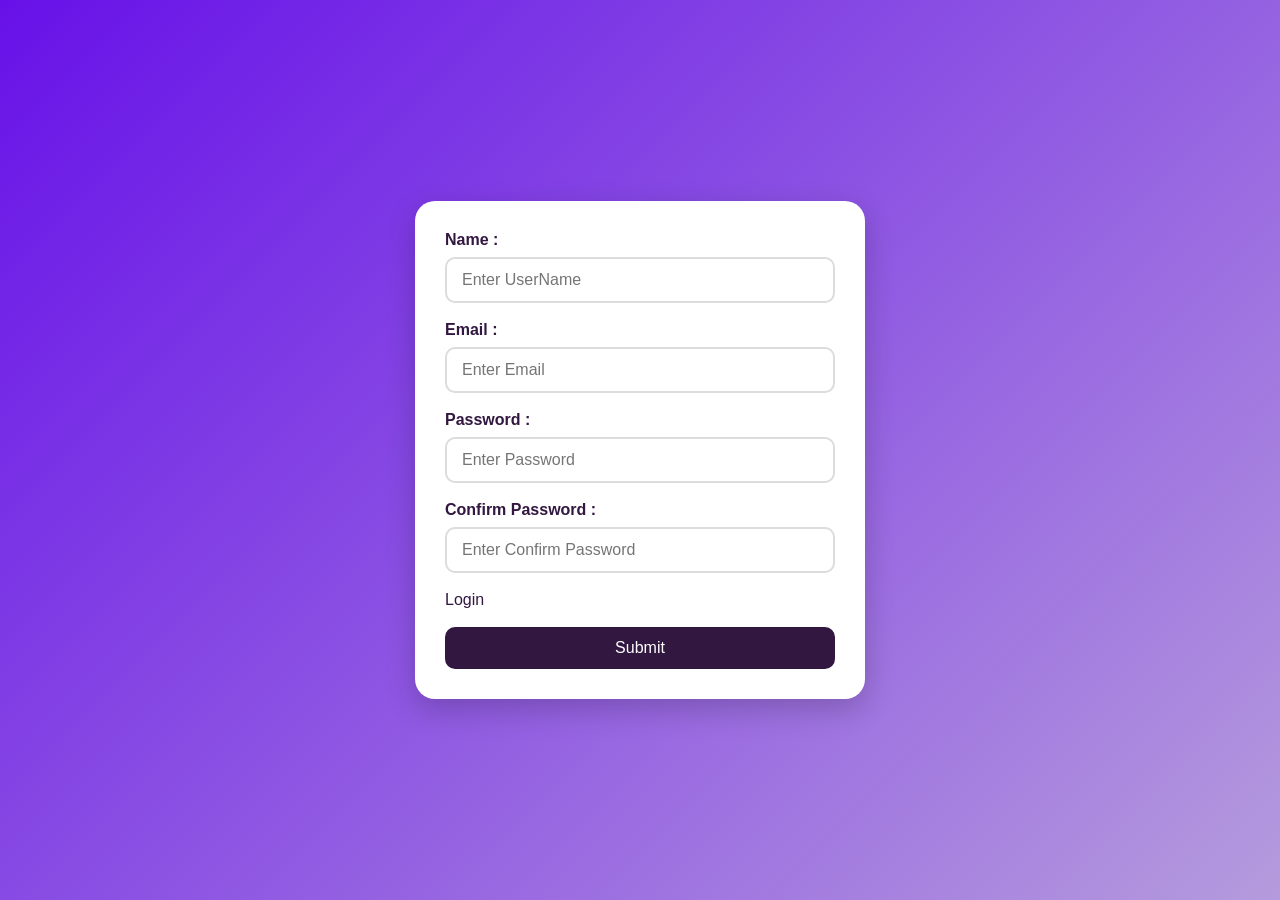
<file: WebDev-L2-Login-Authentication-System/index.html>
<!doctype html>
<html lang="en">
  <head>
    <meta charset="UTF-8" />
    <meta name="viewport" content="width=device-width, initial-scale=1.0" />
    <title>Login-Authentication</title>
    <link rel="stylesheet" href="style.css" />
  </head>
  <body>
    <main>
      <section class="signUp">
        <form class="signUpForm">
          <label for="userName">
            <h2>Name :</h2>
            <input
              type="text"
              name="userName"
              id="userName"
              class="userName"
              placeholder="Enter UserName"
              required
            />
          </label>

          <label for="email">
            <h2>Email :</h2>
            <input
              type="email"
              name="email"
              id="emai"
              class="email"
              placeholder="Enter Email"
              required
            />
          </label>
          <label for="password">
            <h2>Password :</h2>
            <input
              type="password"
              name="password"
              id="password"
              class="password"
              placeholder="Enter Password"
              required
            />
          </label>
          <label for="confirmPassword">
            <h2>Confirm Password :</h2>
            <input
              type="password"
              name="confirmPassword"
              id="confirmPassword"
              placeholder="Enter Confirm Password"
              class="confirmPassword"
              required
            />
          </label>
          <a href="#login" class="signUpA">Login</a>
          <button>Submit</button>
        </form>
      </section>
      <section class="login">
        <form class="loginForm">
          <label for="loginEmail">
            <h2>Email :</h2>
            <input
              type="email"
              name="loginEmail"
              id="loginEmail"
              class="loginEmail"
              placeholder="Enter Email"
              required
            />
          </label>
          <label for="loginPassword">
            <h2>Password :</h2>
            <input
              type="password"
              name="loginPassword"
              id="loginPassword"
              class="loginPassword"
              required
              placeholder="Enter Password"
            />
          </label>
          <a href="#singUp" class="loginA"> sing up</a>
          <button>Submit</button>
        </form>
      </section>
      <section class="aiContent">  
        <nav>
        <div class="navLeft">
          <img
            class="navLogo"
            src="images/logo.webp"
            alt="Logo"
            loading="lazy"
          />
          <h1 class="navHeading">FocusFlow AI</h1>
        </div>
        <div class="navCenter">
          <ul>
            <li><a href="#home">Home</a></li>
            <li><a href="#feature">Feature</a></li>
            <li><a href="#howItWork">How It Works</a></li>
            <li><a href="#pricing">Pricing</a></li>
            <li><a href="#faq">FAQ</a></li>
          </ul>
        </div>
        <div class="navRight">
          <button class="navButton">Get start</button>
          <button class="navButton" id="logout">LogOut</button>
        
        </div>
      </nav>
      <!--  hero section -->
      <section class="heroSection" id="home">
        <div class="heroSectionLeft">
          <p class="heroSectionPeraSmall commonDesign">
            AI Powered productivity
          </p>
          <h1 class="heroSectionH1 commonDesign">
            Boost Your Productivity With
            <span class="heoSectionSpan">FocusFlow AI </span>
          </h1>
          <p class="heroSectionPera commonDesign">
            your smart companion to mange &comma; focus better &comma; and
            achieve more every day
          </p>
        </div>
        <div class="heroSectionRight">
          <img src="./images/heroSectionImg.webp" alt="AI Image" />
        </div>
      </section>

      <section class="featureSection" id="feature">
        <h1>Powerful Features to Supercharge Your Day</h1>
        <div class="featureParentOuterDiv">
          <div class="featureParentDiv">
            <i class="fa-solid fa-brain" id="AiIcon"></i>
            <h5 class="featureH5">AI Task Suggestions</h5>
            <p class="featurePera">
              Get intelligent task recommendations based on your goals and daily
              habits.
            </p>
          </div>

          <div class="featureParentDiv">
            <i class="fa-solid fa-clock" id="AiIcon"></i>
            <h5 class="featureH5">Focus Timer</h5>
            <p class="featurePera">
              Stay productive with built-in Pomodoro sessions and smart break
              reminders.
            </p>
          </div>

          <div class="featureParentDiv">
            <i class="fa-solid fa-chart-line" id="AiIcon"></i>
            <h5 class="featureH5">Productivity Analytics</h5>
            <p class="featurePera">
              Track your progress with detailed insights and performance
              reports.
            </p>
          </div>

          <div class="featureParentDiv">
            <i class="fa-solid fa-bell" id="AiIcon"></i>
            <h5 class="featureH5">Smart Reminders</h5>
            <p class="featurePera">
              Never miss important deadlines with personalized notifications.
            </p>
          </div>

          <div class="featureParentDiv">
            <i class="fa-solid fa-list-check" id="AiIcon"></i>
            <h5 class="featureH5">Task Management</h5>
            <p class="featurePera">
              Organize, prioritize, and manage all your tasks in one place.
            </p>
          </div>

          <div class="featureParentDiv">
            <i class="fa-solid fa-users" id="AiIcon"></i>
            <h5 class="featureH5">Team Collaboration</h5>
            <p class="featurePera">
              Work seamlessly with teammates through shared projects and
              updates.
            </p>
          </div>

          <div class="featureParentDiv">
            <i class="fa-solid fa-cloud" id="AiIcon"></i>
            <h5 class="featureH5">Cloud Sync</h5>
            <p class="featurePera">
              Access your tasks and data anywhere with secure cloud
              synchronization.
            </p>
          </div>

          <div class="featureParentDiv">
            <i class="fa-solid fa-shield-halved" id="AiIcon"></i>
            <h5 class="featureH5">Secure Workspace</h5>
            <p class="featurePera">
              Keep your productivity data protected with advanced security
              features.
            </p>
          </div>
        </div>
      </section>
      <hr class="hr" />
      <section class="workSection" id="howItWork">
        <h1 class="workSectionH1">Simple steps to boost productivity</h1>
        <div class="workSectionParentDiv">
          <div class="workSectionInerDiv workSectionCommonDesign">
            <i class="fa-solid fa-user" id="userIcon"></i>
            <p class="workSectionStepP">Step 1</p>
            <h4 class="workSectionH4">Create Account</h4>
            <p class="workSectionDesPera">
              Sign up in second and setup your own workSpace
            </p>
          </div>
          <div class="workSectionInerDiv workSectionCommonDesign">
            <i class="fa-solid fa-list" id="listIcon"></i>
            <p class="workSectionStepP">Step 2</p>
            <h4 class="workSectionH4">Add Task</h4>
            <p class="workSectionDesPera">
              add your task and let AI prioritize them.
            </p>
          </div>

          <div class="workSectionInerDiv workSectionCommonDesign">
            <i class="fa-mosaic fa-solid fa-plane" id="planeIcon"></i>
            <p class="workSectionStepP">Step 3</p>
            <h4 class="workSectionH4">stay productive</h4>
            <p class="workSectionDesPera">
              focus &comma; complete task &comma; and achieve more.
            </p>
          </div>
        </div>
      </section>
      <hr class="hr" />
      <section class="priceSection" id="pricing">
        <h1>Simple &comma; transparent pricing</h1>
        <p>choose the perfect plain for your needs.</p>

        <div class="priceSectionOuterDiv">
          <div class="priceSectionParentDiv">
            <h2 class="priceSectionH2">Free</h2>
            <h3 class="priceSectionH3">&#8377;0<span>&sol;month</span></h3>
            <ul class="priceSectionUl">
              <li>10 task per day</li>
              <li>Pomodoro Timer</li>
              <li>Basic Analytic</li>
            </ul>
            <button class="priceSectionButton">Get start</button>
          </div>
          <div class="priceSectionParentDiv" id="proSection">
            <h2 class="priceSectionH2">Pro</h2>
            <h3 class="priceSectionH3">&#8377;299<span>&sol;month</span></h3>
            <ul class="priceSectionUl">
              <li>Unlimited Task</li>
              <li>Priority Support</li>
              <li>AI Task Assist</li>
              <li>Advance Analytic</li>
            </ul>
            <button class="priceSectionButton">Start Free Trial</button>
          </div>
          <div class="priceSectionParentDiv">
            <h2 class="priceSectionH2">Team</h2>
            <h3 class="priceSectionH3">&#8377;999<span>&sol;month</span></h3>
            <ul class="priceSectionUl">
              <li>Unlimited Task</li>
              <li>Everything in Pro</li>
              <li>Team Collaboration</li>
              <li>Admin Controls</li>
            </ul>
            <button class="priceSectionButton">Contact Sales</button>
          </div>
        </div>
      </section>
      <hr class="hr" />
      <section class="FaqSection" id="faq">
        <h1>frequently asked questions</h1>
        <div class="farOuterDiv">
          <h3>What is focusFlow AI &quest;</h3>
          <h3>is focusFlow AI is free to use &quest;</h3>
          <h3>can i use it on mobile device &quest;</h3>
          <h3>is my data secured &quest;</h3>
          <h3>how does the AI suggestion work &quest;</h3>
        </div>
      </section>
      <footer><p>&copy; made with full of love</p></footer></section>
    </main>
    <script src="script.js"></script>
  </body>
</html>
</file>
<file: WebDev-L2-Login-Authentication-System/style.css>
:root {
  --Heading: "Poppins", sans-serif;
  --Pera: "Inter", sans-serif;
}


* {
  margin: 0;
  padding: 0;
  box-sizing: border-box;
  font-family: sans-serif;
color: white;
}

body {
  min-height: 100vh;
  display: flex;
  justify-content: center;
  align-items: center;
  background: linear-gradient(135deg, #8672a5, #b59bdd);
  
}

.signUp,
.login {
    width: 100%;
 height: 100%;
  background: linear-gradient(135deg, #6711e8, #b59bdd);
  box-shadow: 0 0 1rem #212121;
transition:  all 0.5s linear;
position: fixed;
z-index: 10;;
top :0 ;
left :0;
}
.login{

  display: none;
}

.signUp form,
.login form {
    width: 50vh;
    background-color: white;
    padding: 30px;
    border-radius: 20px;
    box-shadow: 0 10px 30px rgba(0, 0, 0, 0.2);
    display: flex;
    flex-direction: column;
    gap: 18px;
    position: absolute;
    top: 50%;
    left : 50%;
    transform:translate(-50% ,-50%);
}

.signUp label,
.login label {
  display: flex;
  flex-direction: column;
  gap: 8px;
}

.signUp h2,
.login h2 {
  font-size: 1rem;
  color: #321740;
}

.signUp input,
.login input {
  width: 100%;
  padding: 12px 15px;
  border: 2px solid #dcdcdc;
  border-radius: 10px;
  font-size: 1rem;
  outline: none;
  transition: 0.3s;
}

.signUp input:focus,
.login input:focus {
  border-color: #8672a5;
  box-shadow: 0 0 10px rgba(134, 114, 165, 0.3);
}

.signUp button,
.login button {
  padding: 12px;
  border: none;
  border-radius: 10px;
  background-color: #321740;
  color: white;
  font-size: 1rem;
  cursor: pointer;
  transition: 0.3s;
}

.signUp button:hover,
.login button:hover {
  background-color: #8672a5;
}

a {
  text-decoration: none;
  color: #321740;
}

.password , .confirmPassword ,.email ,.userName ,.loginEmail ,.loginPassword{
  color: #000;
}

@media (max-width: 500px) {
  .signUp form,
  .login form {
    padding: 20px;
  }

  .signUp h2,
  .login h2 {
    font-size: 0.9rem;
  }

  .signUp input,
  .signUp button,
  .login input,
  .login button {
    font-size: 0.9rem;
  }
}

.aiContent{
  display: none;
}

nav {
  background-image: url("./images/backgroundImage.jpg");
  height: 6vh;
  display: flex;
  align-items: center;
  justify-content: space-around;
  padding: 0.5rem 1rem;
  background-size: cover;
  width: 100vw;
}
.navLeft {
  display: flex;
  gap: 1rem;
}
.navLeft .navLogo {
  height: 5vh;
}
.navLeft .navHeading {
  font-size: 1.5rem;
}
.navCenter ul {
  display: flex;
  gap: 1.5rem;
}
.navCenter ul li {
  list-style: none;
}
.navCenter ul li a {
  text-decoration: none;
  color: white;
  font-size: 1.1rem;
}

.navCenter ul li a:hover {
  color: rgb(162, 159, 159);
}
.navRight .navButton {
  background: linear-gradient(
    to right,
    rgb(90, 0, 128),
    rgb(187, 0, 255),
    rgb(255, 192, 255)
  );
  color: white;
  border-radius: 0.5rem;
  border: none;
  padding: 0.5rem 1rem;
  font-weight: 900;
transition:  all 0.5s linear;
}

#logout:hover{
scale:  0.95;
}

/* her section css */

@property --rotate {
  syntax: "<angle>";
  initial-value: 0deg;
  inherits: false;
}

@keyframes heroSectionAnimation {
  from {
    --rotate: 0deg;
  }
  to {
    --rotate: 360deg;
  }
}

.heroSection {
  background-image: url("./images/backgroundImage.jpg");
  padding: 4rem;
  display: flex;
  background-position: center;
  background-size: cover;
  background-repeat: no-repeat;
  justify-content: space-between;
  align-items: center;
}

.heroSectionH1 {
  font-size: 4rem;
  font-family: var(--Heading);
}

.heoSectionSpan {
  background: linear-gradient(
    to right,
    rgb(90, 0, 128),
    rgb(187, 0, 255),
    rgb(255, 192, 255)
  );
  background-clip: text;
  -webkit-background-clip: text;
  color: transparent;
}

.heroSectionPera {
  font-size: 1rem;
}

.heroSectionPeraSmall {
  border: 2px solid transparent;
  padding: 0.5rem;
  background:
    linear-gradient(
        to right,
        rgb(90, 0, 128),
        rgb(187, 0, 255),
        rgb(255, 192, 255)
      )
      padding-box,
    conic-gradient(
        from var(--rotate),
        rgb(90, 0, 128),
        rgb(187, 0, 255),
        rgb(255, 192, 255),
        rgb(90, 0, 128)
      )
      border-box;
  width: fit-content;
  border-radius: 1rem;
  animation: heroSectionAnimation 1s linear infinite;
  transition: all ease-in;
}
.commonDesign {
  font-family: var(--Pera);
}
.heroSectionRight img {
  height: 80vh;
}

/* feature section */
.featureSection {
  min-height: 100vh;
  background-color: #000;
  padding: 4rem 2rem;
}

.featureSection h1 {
  text-align: center;
  font-family: var(--Heading);
  font-size: 4rem;
  margin-bottom: 1rem;
}

.featureSection > p {
  text-align: center;
  max-width: 600px;
  margin: 0 auto;
  color: #bdbdbd;
}

.featureParentOuterDiv {
  margin-top: 3rem;
  display: flex;
  flex-wrap: wrap;
  justify-content: center;
  gap: 1.5rem;
}

.featureParentDiv {
  background: rgb(32, 32, 32);
  border: 1px solid rgb(135, 135, 246);
  border-radius: 1rem;
  flex: 1 1 250px;
  max-width: 280px;
  min-height: 260px;

  padding: 1.5rem 1rem;

  display: flex;
  flex-direction: column;
  align-items: center;
  justify-content: center;
  gap: 1rem;

  text-align: center;

  transition: all 0.4s ease;
  cursor: pointer;
}

.featureParentDiv #AiIcon {
  font-size: 2.8rem;
  color: rgb(103, 103, 249);
}

.featureParentDiv .featureH5 {
  font-size: 1.4rem;
  font-weight: 600;
}

.featureParentDiv .featurePera {
  font-size: 1rem;
  line-height: 1.6;
  color: #cfcfcf;
}

.featureParentDiv:hover {
  transform: translateY(-10px);
  box-shadow: 0 10px 0.5rem rgba(103, 103, 249, 0.35);
  border-color: rgb(162, 150, 228);
}
.hr {
  height: 0.1rem;
  background-color: #3f3f3f;
  border-color: #3f3f3f;
}

/* work section  */
.workSection {
  background-color: #000;
  padding: 4rem 2rem;
}
.workSectionH1 {
  text-align: center;
  font-size: 4rem;
  background: linear-gradient(
    to right,
    rgb(204, 102, 247),
    rgb(179, 0, 255),
    rgb(111, 0, 255)
  );
  color: transparent;
  background-clip: text;
  -webkit-background-clip: text;
  transition: all 0.5s linear;
  font-family: var(--Heading);
}
.workSectionH1:hover {
  text-shadow: 1rem 1rem 1rem rgb(115, 6, 115);
}
.workSectionParentDiv {
  margin-top: 4rem;
  display: flex;
  align-items: center;
  padding: 1rem 10rem;
  justify-content: space-between;
}

.workSectionCommonDesign {
  border: 0.2rem solid transparent;
  background:
    linear-gradient(#242323) padding-box,
    conic-gradient(
        from var(--rotate),
        purple,
        rgb(207, 19, 207),
        rgb(133, 44, 241),
        rgb(55, 0, 255),
        purple
      )
      border-box;
  display: flex;
  align-items: center;
  justify-content: center;
  flex-direction: column;
  gap: 0.4rem;
  width: 15vw;
  padding: 2rem;
  border-radius: 0.5rem;
  height: 40vh;
  animation: heroSectionAnimation 3s linear infinite;
  animation-play-state: paused;
  transition: all 0.5s linear;
}
.workSectionCommonDesign:hover {
  box-shadow: 0px 0px 2rem rgb(86, 29, 199);
  animation-play-state: running;
}
.workSectionH4 {
  font-size: 1rem;
  font-weight: 600;
  font-style: var(--Heading);
}
.workSectionDesPera {
  text-align: center;
  font-size: 1.1rem;
}

.workSectionStepP {
  font-size: 2rem;
  font-weight: 900;
}
#userIcon,
#listIcon,
#planeIcon {
  width: 4rem;
  padding: 1rem 0rem;
  border-radius: 50%;
  font-size: 2rem;
}

#userIcon {
  border: 0.1rem solid rgb(169, 43, 228);
  background-color: rgb(169, 43, 228);
}
#planeIcon {
  background-color: blue;
  border: 0.1rem solid blue;
}
#listIcon {
  background-color: rgb(81, 16, 202);
  border: 0.1rem solid rgb(81, 16, 202);
}

/* section 4 price section */

.priceSection {
  background-color: #000;
  padding: 4rem;
}
.priceSection h1 {
  font-size: 4rem;
  text-align: center;
  font-family: var(--Heading);
  text-shadow: 4px 4px 0 #3f3f3f;
}
.priceSection p {
  text-align: center;
  margin-top: 1rem;
  font-size: 2rem;
  color: transparent;
  background-color: purple;
  background-clip: text;
  -webkit-background-clip: text;
  text-shadow: 0 0 0.3rem rgb(217, 140, 243);
}
.priceSectionOuterDiv {
  display: flex;
  align-items: center;
  justify-content: space-between;
  padding: 4rem 4rem 2rem 4rem;
}
.priceSectionParentDiv {
  background-color: #242323;
  padding: 4rem;
  border-radius: 1rem;
  display: flex;
  flex-direction: column;
  gap: 0.5rem;
  border: 0.2rem solid rgb(185, 47, 240);
  transition: all 0.5s linear;
}
.priceSectionParentDiv .priceSectionH2 {
  font-size: 3rem;
}
.priceSectionParentDiv .priceSectionH3 {
  font-size: 2.3rem;
  opacity: 0.6;
}
.priceSectionParentDiv .priceSectionH3 span {
  font-size: 1rem;
}
.priceSectionButton {
  background: linear-gradient(
    to right,
    rgb(107, 0, 128),
    rgb(240, 39, 247),
    rgb(255, 0, 251)
  );
  padding: 0.5rem;
  border: none;
  border-radius: 0.5rem;
  color: white;
  font-weight: 500;
  font-size: 1rem;
}
.priceSectionButton:hover {
  cursor: pointer;
}

.priceSectionButton:active {
  scale: 0.95;
}

#proSection {
  background: linear-gradient(to right bottom, purple, plum);
  transform: translateY(-10px);
  scale: 1.1;
}
#proSection:hover {
  scale: 1.2;
  transform: translateY(-15px);
}

.priceSectionParentDiv:hover {
  scale: 1.1;
  box-shadow: 0 0 2rem plum;
}

/* section 5 faq  */
.FaqSection {
  background-color: #000;
  padding: 4rem;
}
.FaqSection h1 {
  font-size: 4rem;
  text-align: center;
  font-family: var(--Heading);
}

.FaqSection .farOuterDiv {
  padding: 4rem;
}
.farOuterDiv h3 {
  padding: 1rem 0.5rem;
  border-radius: 0.5rem;
  font-size: 1.7rem;
  font-family: var(--Heading);
  margin-bottom: 0.4rem;
  border: 0.2rem solid rgba(50, 50, 50, 0.879);
  transition: all 0.5s linear;
}
.farOuterDiv h3:hover {
  background: linear-gradient(
    to right,
    rgb(90, 0, 128),
    rgb(187, 0, 255),
    rgb(255, 192, 255)
  );
  border-color: rgb(187, 0, 255);
  /* transform: translateY(-2rem); */
  scale: 1.1;
}

/* footer */
footer {
  background-color: #191919;
  padding: 1rem;
}
footer p {
  text-align: center;
}
@media (max-width: 1024px) {
  nav {
    padding: 1rem;
  }

  .navCenter ul {
    gap: 1rem;
  }

  .heroSection {
    padding: 8rem 2rem 4rem;
    gap: 2rem;
  }

  .heroSectionH1 {
    font-size: 3rem;
  }

  .heroSectionRight img {
    width: 100%;
    max-width: 450px;
    height: auto;
  }

  .workSectionParentDiv {
    padding: 1rem;
    gap: 1.5rem;
  }

  .workSectionCommonDesign {
    width: 220px;
    min-height: 250px;
    height: auto;
  }

  .priceSectionOuterDiv {
    padding: 3rem 1rem;
    gap: 1rem;
  }

  .priceSectionParentDiv {
    padding: 2rem;
  }

  #userIcon,
  #listIcon,
  #planeIcon {
    width: 4.5rem;
  }

  .featureSection h1,
  .workSectionH1,
  .priceSection h1,
  .FaqSection h1 {
    font-size: 3rem;
  }
}

/* Mobile (768px) */

@media (max-width: 768px) {
  nav {
    flex-direction: column;
    gap: 1rem;
    height: auto;
    position: relative;
  }

  .navLeft {
    justify-content: center;
  }

  .navCenter ul {
    flex-wrap: wrap;
    justify-content: center;
    gap: 0.8rem;
  }

  .navCenter ul li a {
    font-size: 1rem;
  }

  .heroSection {
    flex-direction: column;
    text-align: center;
    padding: 3rem 1rem;
  }

  .heroSectionPeraSmall {
    margin: auto;
  }

  .heroSectionH1 {
    font-size: 2.5rem;
  }

  .heroSectionRight img {
    width: 100%;
    max-width: 350px;
    height: auto;
  }

  .featureSection {
    padding: 3rem 1rem;
  }

  .featureSection h1,
  .workSectionH1,
  .priceSection h1,
  .FaqSection h1 {
    font-size: 2.2rem;
  }
  .featureParentOuterDiv {
    display: block;
  }

  .featureParentDiv {
    width: 100%;
    margin: 0.5rem auto;
  }

  .workSectionParentDiv {
    flex-direction: column;
    padding: 1rem;
    gap: 1.5rem;
  }

  .workSectionCommonDesign {
    width: 100%;
    max-width: 350px;
    min-height: 250px;
    height: auto;
  }

  .priceSection {
    padding: 3rem 1rem;
  }

  .priceSection p {
    font-size: 1.2rem;
  }

  .priceSectionOuterDiv {
    flex-direction: column;
    padding: 2rem 0;
    gap: 2rem;
  }

  .priceSectionParentDiv {
    width: 100%;
    max-width: 350px;
    margin: auto;
    padding: 2rem;
  }

  #proSection {
    transform: none;
    scale: 1;
  }

  #proSection:hover {
    transform: none;
    scale: 1.05;
  }

  #userIcon,
  #listIcon,
  #planeIcon {
    width: 4.5rem;
  }
  .FaqSection {
    padding: 3rem 1rem;
  }

  .FaqSection .farOuterDiv {
    padding: 2rem 0;
  }

  .farOuterDiv h3 {
    font-size: 1.2rem;
  }
}

/* Small Mobile (480px) */

@media (max-width: 480px) {
  .heroSectionH1 {
    font-size: 1.5rem;
  }

  .heroSectionPera {
    font-size: 0.9rem;
  }

  .featureSection h1,
  .workSectionH1,
  .priceSection h1,
  .FaqSection h1 {
    font-size: 1.8rem;
  }

  .featureParentDiv {
    padding: 1rem;
  }

  .featureParentDiv .featureH5 {
    font-size: 1.2rem;
  }

  .featureParentDiv .featurePera {
    font-size: 0.9rem;
  }

  .priceSectionParentDiv .priceSectionH2 {
    font-size: 2rem;
  }

  .priceSectionParentDiv .priceSectionH3 {
    font-size: 1.6rem;
  }

  .workSectionStepP {
    font-size: 1.5rem;
  }

  .workSectionDesPera {
    font-size: 1rem;
  }
}
</file>
